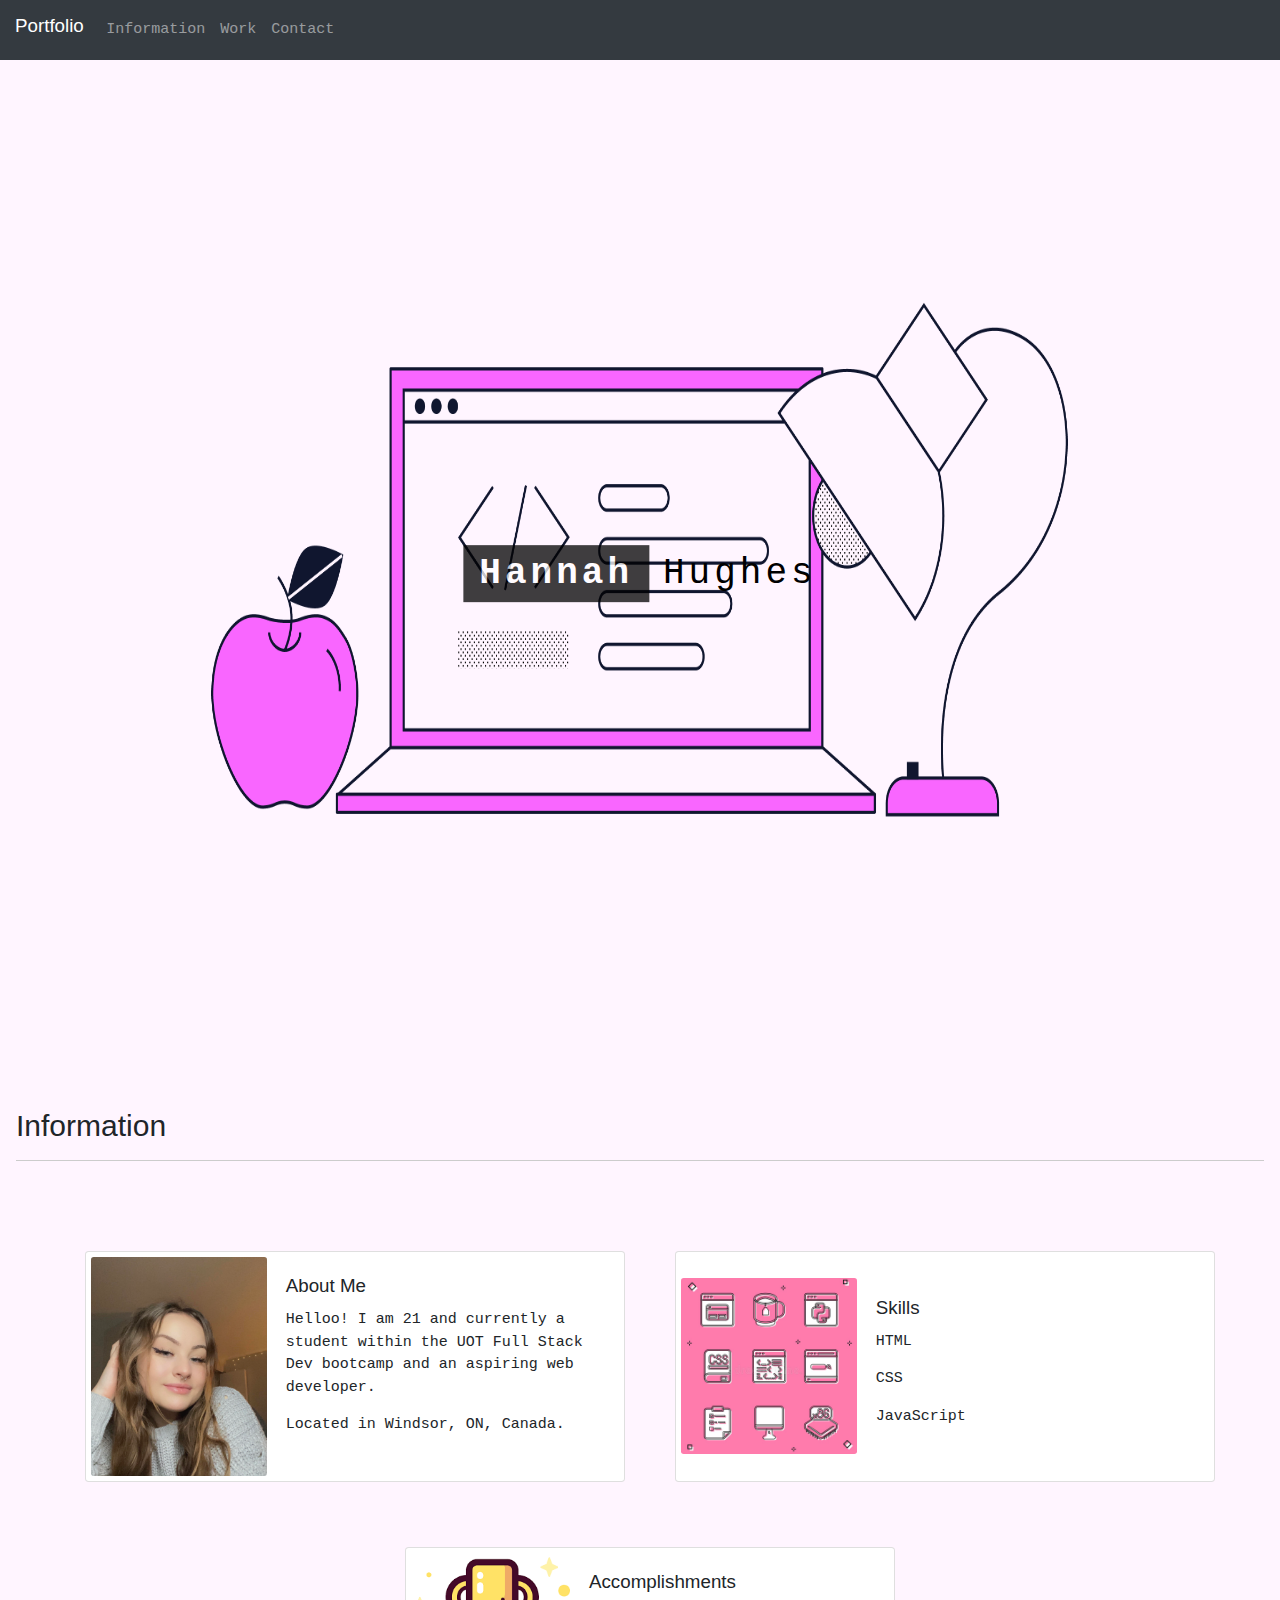
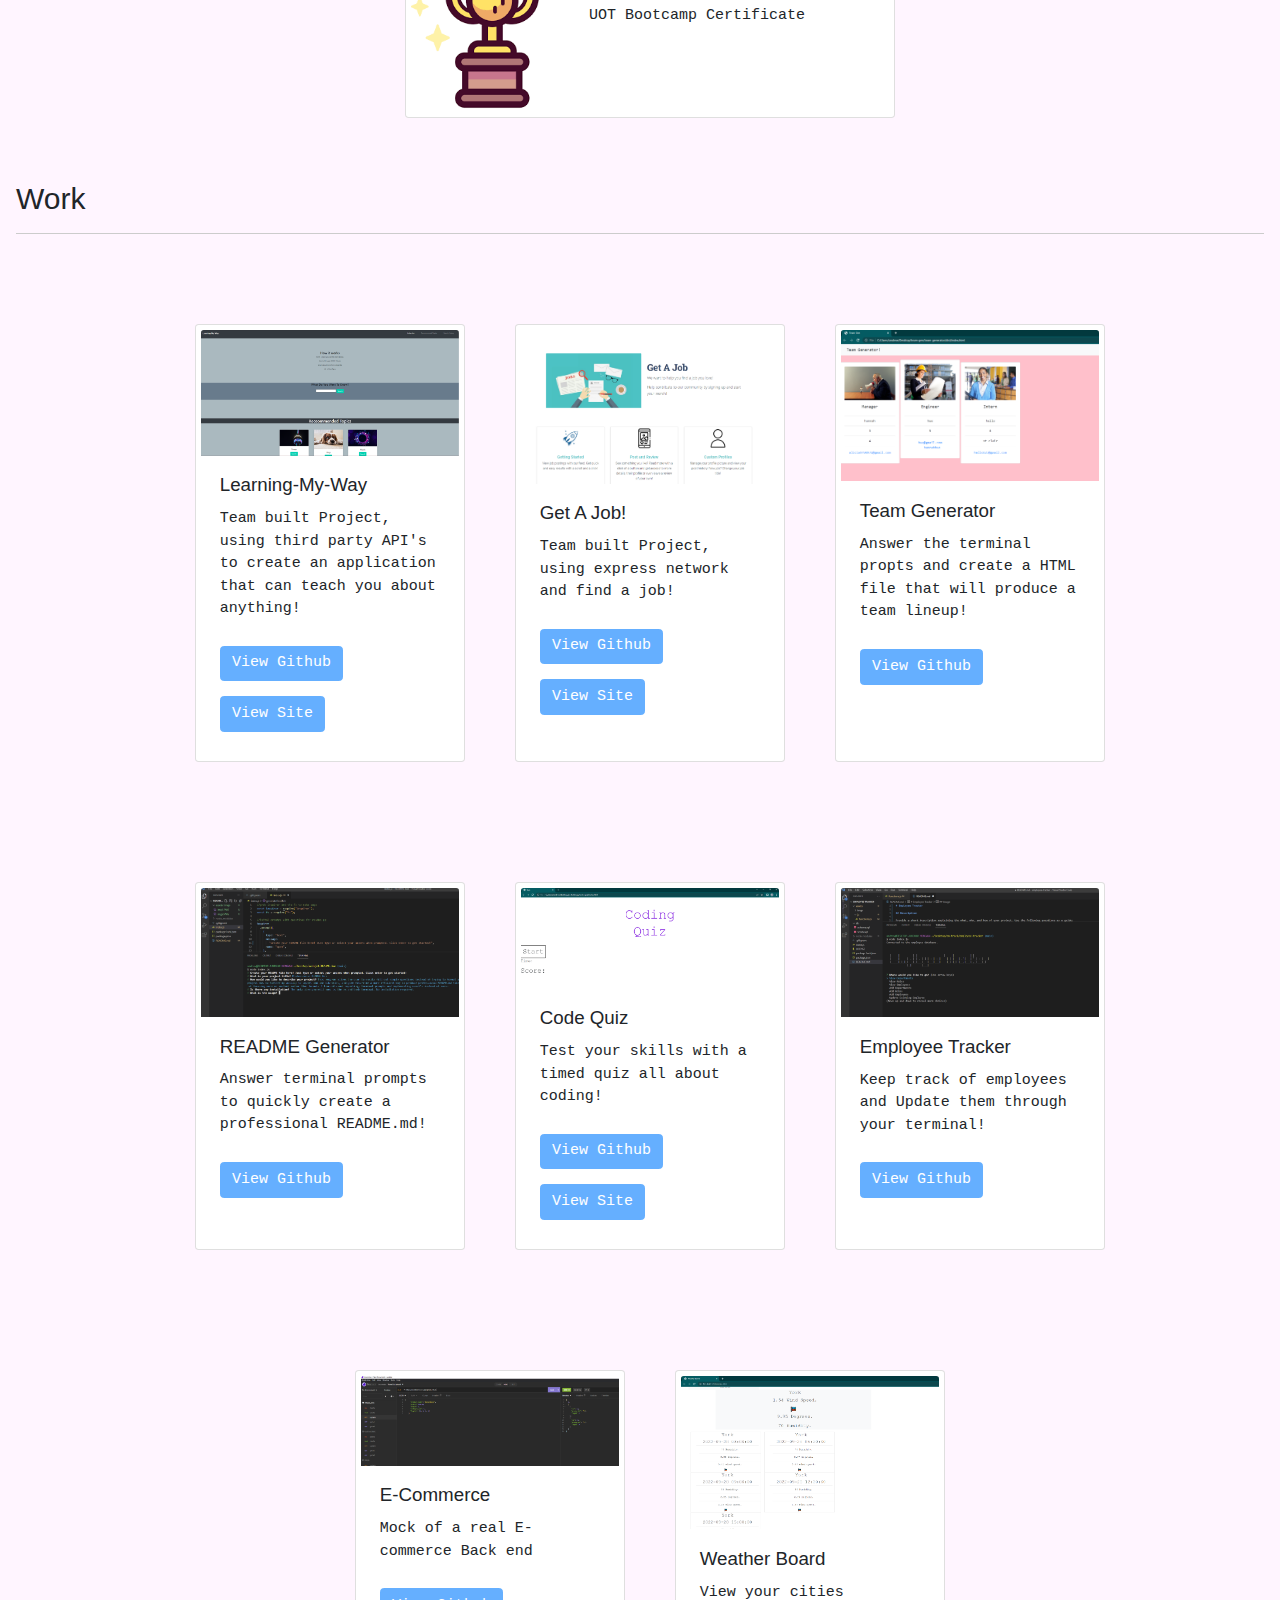
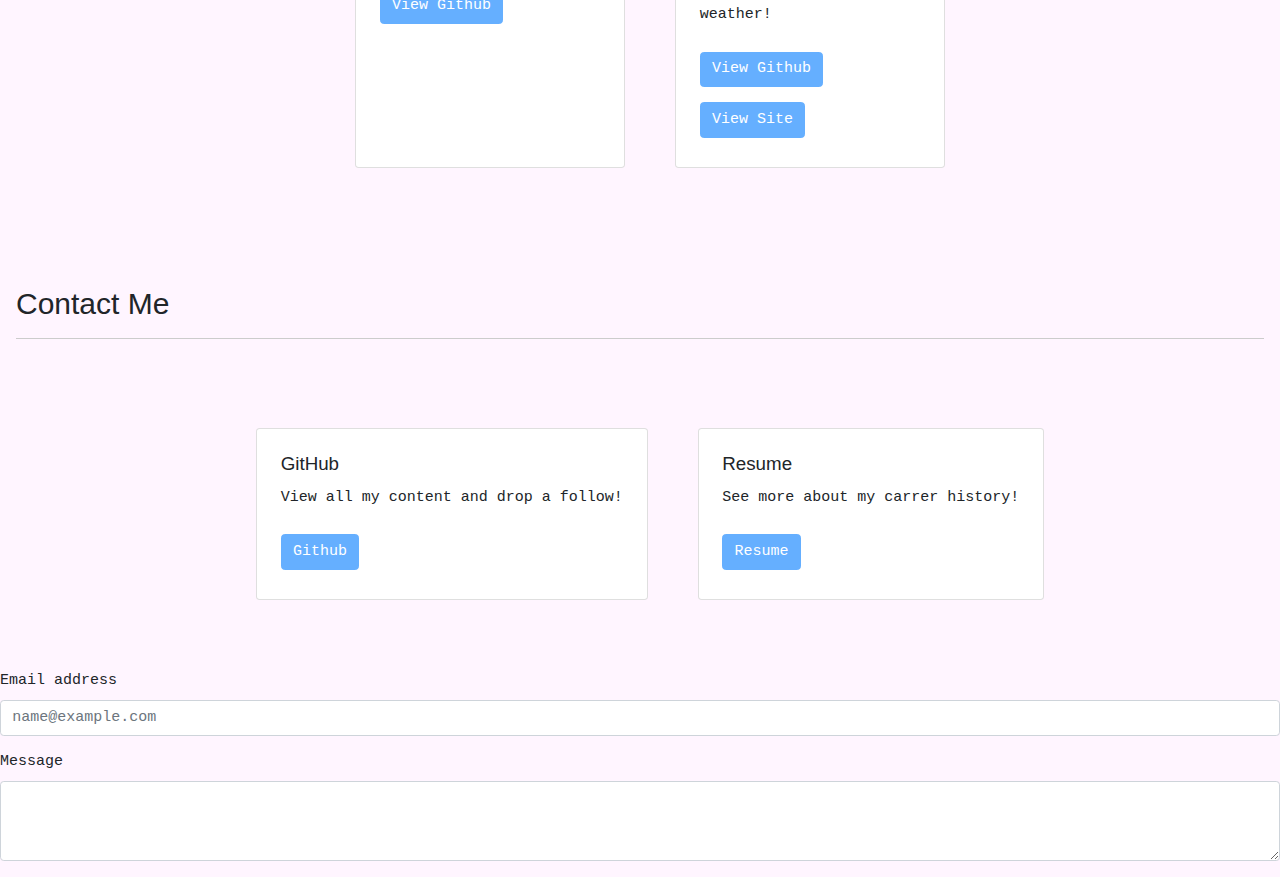
<file: index.html>
<!DOCTYPE html>
<html lang="en">
<head>
    <meta charset="UTF-8">
    <meta http-equiv="X-UA-Compatible" content="IE=edge">
    <meta name="viewport" content="width=device-width, initial-scale=1.0">
    <link rel="stylesheet" href="https://www.w3schools.com/w3css/4/w3.css">
    <link
      rel="stylesheet"
      href="https://cdnjs.cloudflare.com/ajax/libs/twitter-bootstrap/4.5.0/css/bootstrap.min.css"
    />
    <link />
    <link rel="stylesheet" type="text/css" href="./assets/css/style.css" />
    <title>Hannah Hughes Portfolio</title>
</head>
<body>
<!-- navbar-->
    <nav class="navbar navbar-expand-lg navbar-dark bg-dark">
      <h1 class="navbar-brand">Portfolio</h1>
      <div id="navbarNav">
        <ul class="navbar-nav">
          <!-- home/refresh -->
          <li class="nav-item">
            <a class="nav-link" href="#about">Information</a>
          </li>
          <!-- recc topics -->
          <li class="nav-item">
            <a class="nav-link" href="#work">Work</a>
          </li>
          <!-- search history -->
          <li class="nav-item">
            <a class="nav-link" href="#contact">Contact</a>
          </li>
        </ul>
      </div>
    </nav>

<!-- header img -->
    <header class="w3-display-container w3-content w3-wide" style="max-width:1500px;" id="home">
    <img id="backimg" class="w3-image" src="assets/images/headerimg.png" alt="flowerbackground" width="2000" height="1000">
    <div class="w3-display-middle w3-margin-top w3-center">
      <h1 class="w3-xxlarge w3-text-white"><span class="w3-padding w3-black w3-opacity-min"><b>Hannah</b></span> <span class="w3-hide-small w3-text-black">Hughes</span></h1>
    </div>
    </header>

    <!-- header info -->
    <main>
        <section id="about">
            <div class="w3-container w3-padding-32" id="projects">
                <h2 class="w3-border-bottom w3-border-light- w3-padding-16">Information</h2>
            </div>
        </section>

        <div class="row container-fluid d-flex justify-content-center cards">
        <div class="card mb-3" style="max-width: 540px;">
            <div class="row no-gutters">
              <div class="col-md-4">
                <img src="assets/images/pfppp.jpg" class="card-img" alt="...">
              </div>
              <div class="col-md-8">
                <div class="card-body">
                  <h5 class="card-title">About Me</h5>
                  <p class="card-text">Helloo! I am 21 and currently a student within the UOT Full Stack Dev bootcamp and an aspiring web developer.</p>
                  <p class="card-text">Located in Windsor, ON, Canada.</p>
                </div>
              </div>
            </div>
          </div>


          <div class="card mb-3" style="max-width: 540px;">
            <div class="row no-gutters">
              <div class="col-md-4">
                <img src="assets/images/skillls.jpg" class="card-img" alt="...">
              </div>
              <div class="col-md-8">
                <div class="card-body">
                  <h5 class="card-title">Skills</h5>
                  <p class="card-text">HTML</p>
                  <p class="card-text">CSS</p>
                  <p class="card-text">JavaScript</p>
                </div>
              </div>
            </div>
          </div>

          <div class="card mb-3" style="max-width: 540px;">
            <div class="row no-gutters">
              <div class="col-md-4">
                <img src="assets/images/award.png" class="card-img" alt="...">
              </div>
              <div class="col-md-8">
                <div class="card-body">
                  <h5 class="card-title">Accomplishments</h5>
                  <p class="card-text">UOT Bootcamp Certificate</p>
                  <p class="card-text"></p>
                </div>
              </div>
            </div>
          </div>
        </div>
    </main>

    <!-- work header -->
    <artical id="work">
        <div class="w3-container w3-padding-32" id="projects">
            <h2 class="w3-border-bottom w3-border-light- w3-padding-16">Work</h2>
        </div>

    <!-- work cards -->
        <div class="row container-fluid d-flex justify-content-center cards">
        <div class="card" style="width: 18rem;">
            <img src="assets/images/learn-myway.png" class="card-img-top" alt="webapp of learn my way">
            <div class="card-body">
              <h5 class="card-title">Learning-My-Way</h5>
              <p class="card-text">Team built Project, using third party API's to create an application that can teach you about anything!</p>
              <a href="https://github.com/abedhasan79/Learning-My-Way" class="btn btn-primary">View Github</a>
              <a href="https://abedhasan79.github.io/Learning-My-Way/" class="btn btn-primary">View Site</a>
            </div>
          </div>

          <div class="card" style="width: 18rem;">
            <img src="assets/images/getajob.PNG" class="card-img-top" alt="webapp of learn my way">
            <div class="card-body">
              <h5 class="card-title">Get A Job!</h5>
              <p class="card-text">Team built Project, using express network and find a job!</p>
              <a href="https://github.com/ramosw1993/Get-A-Job" class="btn btn-primary">View Github</a>
              <a href="https://get-a-job.herokuapp.com/" class="btn btn-primary">View Site</a>
            </div>
          </div>

          <div class="card" style="width: 18rem;">
            <img src="assets/images/tem-gen.png" class="card-img-top" alt="teamgen">
            <div class="card-body">
              <h5 class="card-title">Team Generator</h5>
              <p class="card-text">Answer the terminal propts and create a HTML file that will produce a team lineup!</p>
              <a href="https://github.com/hannahhue/team-generator" class="btn btn-primary">View Github</a>
            </div>
          </div>

          <div class="card" style="width: 18rem;">
            <img src="assets/images/readme.png" class="card-img-top" alt="readme">
            <div class="card-body">
              <h5 class="card-title">README Generator</h5>
              <p class="card-text">Answer terminal prompts to quickly create a professional README.md!</p>
              <a href="https://github.com/hannahhue/README-Gen" class="btn btn-primary">View Github</a>
            </div>
          </div>

          <div class="card" style="width: 18rem;">
            <img src="assets/images/codequiz.png" class="card-img-top" alt="codequiz">
            <div class="card-body">
              <h5 class="card-title">Code Quiz</h5>
              <p class="card-text">Test your skills with a timed quiz all about coding!</p>
              <a href="https://github.com/hannahhue/code-quiz" class="btn btn-primary">View Github</a>
              <a href="https://hannahhue.github.io/code-quiz/" class="btn btn-primary">View Site</a>
            </div>
          </div>

          <div class="card" style="width: 18rem;">
            <img src="assets/images/em-track.png" class="card-img-top" alt="tracker">
            <div class="card-body">
              <h5 class="card-title">Employee Tracker</h5>
              <p class="card-text">Keep track of employees and Update them through your terminal!</p>
              <a href="https://github.com/hannahhue/employee-tracker" class="btn btn-primary">View Github</a>
            </div>
          </div>

          <div class="card" style="width: 18rem;">
            <img src="assets/images/insomnia.PNG" class="card-img-top" alt="mock-e-com">
            <div class="card-body">
              <h5 class="card-title">E-Commerce</h5>
              <p class="card-text">Mock of a real E-commerce Back end</p>
              <a href="https://github.com/hannahhue/E-Commerce-Back-End" class="btn btn-primary">View Github</a>
            </div>
          </div>

          <div class="card" style="width: 18rem;">
            <img src="assets/images/weatherimg.png" class="card-img-top" alt="weather">
            <div class="card-body">
              <h5 class="card-title">Weather Board</h5>
              <p class="card-text">View your cities weather!</p>
              <a href="https://github.com/hannahhue/weather-boardd" class="btn btn-primary">View Github</a>
              <a href="https://hannahhue.github.io/weather-boardd/" class="btn btn-primary">View Site</a>
            </div>
          </div>
          </div>
    </article>
        <!-- contact header -->
    <section id="contact">
        <div class="w3-container w3-padding-32" id="projects">
            <h2 class="w3-border-bottom w3-border-light- w3-padding-16">Contact Me</h2>
        </div>

        <!-- contact cards -->
          <div class="row container-fluid d-flex justify-content-center cards">
          <div class="card">
            <div class="card-body">
              <h5 class="card-title">GitHub</h5>
              <p class="card-text">View all my content and drop a follow!</p>
              <a href="https://github.com/hannahhue" class="btn btn-primary">Github</a>
            </div>
          </div>

          <div class="card">
            <div class="card-body">
              <h5 class="card-title">Resume</h5>
              <p class="card-text">See more about my carrer history!</p>
              <a href="https://docs.google.com/document/d/10QxRcaCF4XN1ee-ewosbendNGBNQZgDD6SGR37eUp24/edit?usp=sharing" class="btn btn-primary">Resume</a>
            </div>
        </div>
    </div>

    <!-- email form -->
    <div class="mb-3">
      <label for="exampleFormControlInput1" class="form-label">Email address</label>
      <input type="email" class="form-control" id="exampleFormControlInput1" placeholder="name@example.com">
    </div>
    <div class="mb-3">
      <label for="exampleFormControlTextarea1" class="form-label">Message</label>
      <textarea class="form-control" id="exampleFormControlTextarea1" rows="3"></textarea>
    </div>
    

</section>

</body> 
</html>
</file>
<file: assets/css/style.css>
/* universal */
* {
  font-family: "Noto Sans Mono", monospace;
}

body {
    background-color: #fff5ff
}

/* nav bar */
#navbarNav {
  justify-content: end;
}

.navbar-brand {
    justify-content: left;
    align-items: left;
}

/* heading */
#backimg {
  height: 900px;
  margin-top: 50px;
  margin-bottom: 50px;
}


/* work cards */
.card {
  justify-content: center;
  margin-top: 50px;
  margin-left: 50px;
  padding: 5px;
  display: inline-flex;
  margin-bottom: 70px;
}

.card:hover {
  transform: scale(1.02) perspective(0px);
  box-shadow: 0 10px 10px rgba(255, 0, 0, 0.7);
}

.btn {
    margin-top: 10px;
    margin-bottom: 5px;
    opacity: 0.6;
    transition: 0.3s;
}

.btn:hover {
  opacity: 1;
}

/* ocntact stuuf */


.card-imgside {
    width: 100px;

}
</file>
